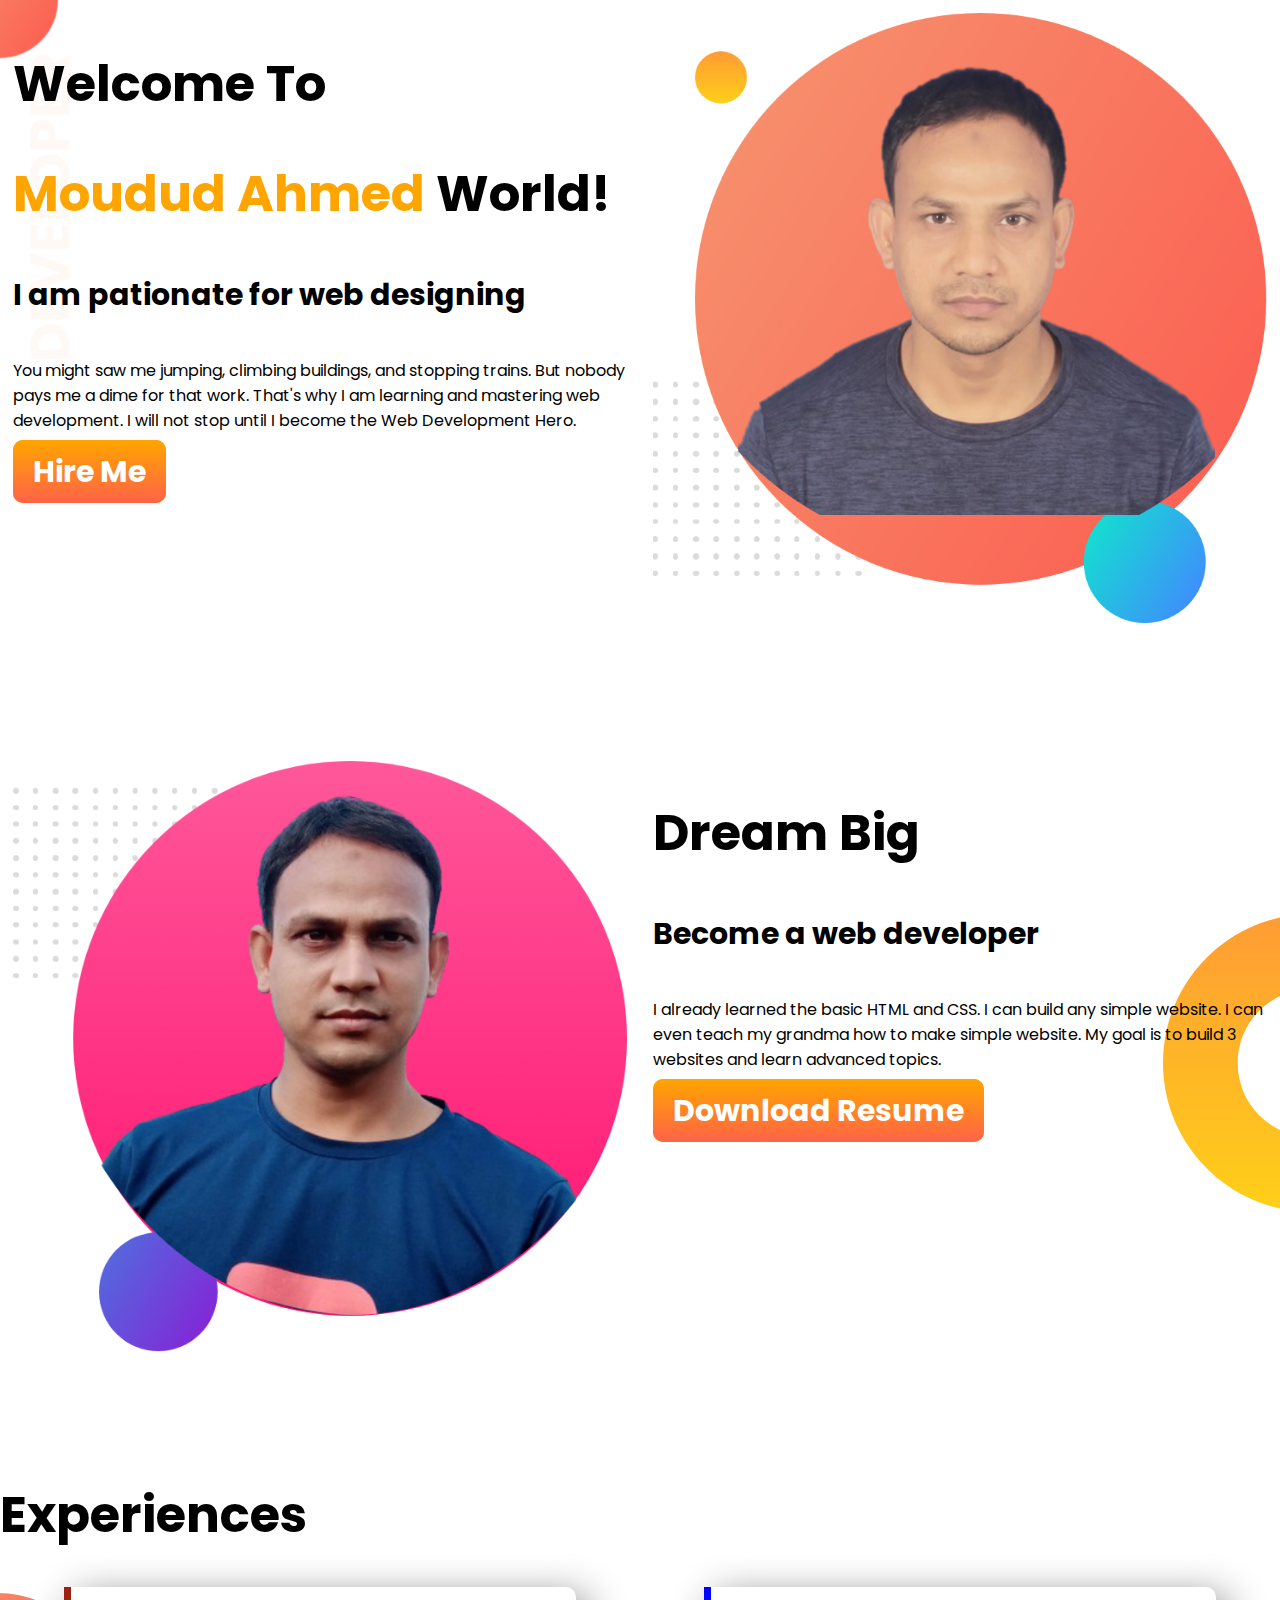
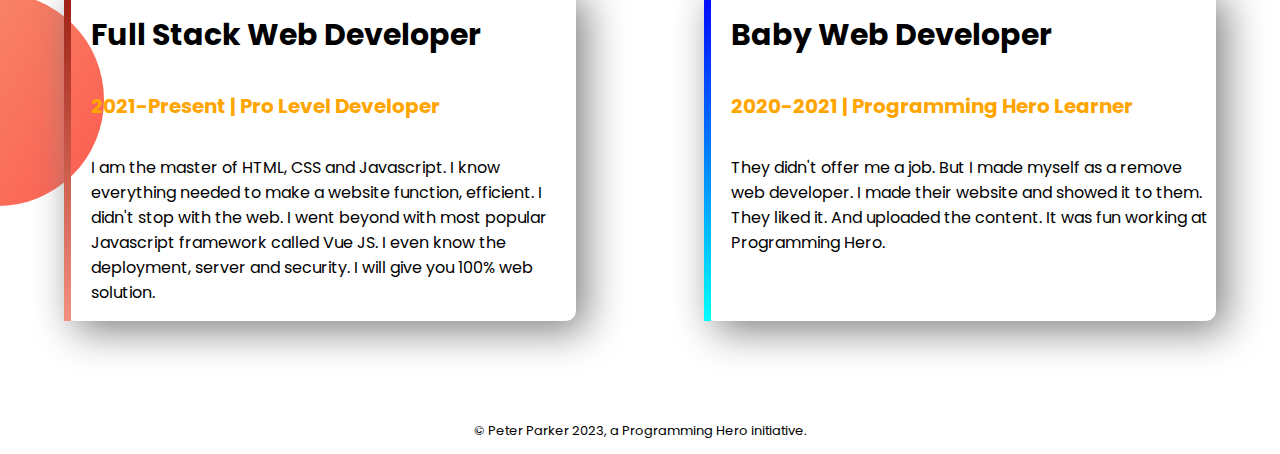
<file: index.html>
<!DOCTYPE html>
<html lang="en">

<head>
    <meta charset="UTF-8">
    <meta name="viewport" content="width=device-width, initial-scale=1.0">
    <title>Personal Port-folio</title>
    <link rel="preconnect" href="https://fonts.googleapis.com">
    <link rel="preconnect" href="https://fonts.gstatic.com" crossorigin>
    <link href="https://fonts.googleapis.com/css2?family=Poppins&display=swap" rel="stylesheet">
    <link rel="stylesheet" href="style.css">
    
</head>

<body>
    <section class="top-banner flexible-container">
        <div class="half-width">
            <h1>Welcome To</h1>
            <h1> <span class="orange">Moudud Ahmed</span> World!</h1>
            <h4>I am pationate for web designing</h4>
            <p class="paragraph">
                You might saw me jumping, climbing buildings, and stopping trains. But nobody pays me a dime for that work. That's why I am learning and mastering web development. I will not stop until I become the Web Development Hero.


            </p>
            <a class="link-button" href="https://www.linkedin.com/in/dipon-tibro-5764212aa">Hire Me</a>
        </div>
        <div class="half-width">
          <img src="images/my-bg3.png">
        </div>
    </section>
    <section class="dream-big flexible-container">
        <div class="half-width">
          <img src="my-bg2-2.png">
        </div>
        <div class="half-width">
           <h1>Dream Big</h1>
           <h4>Become a web developer</h4>
           <p class="paragraph">I already learned the basic HTML and CSS. I can build any simple website. I can even teach my grandma how to make simple website. My goal is to build 3 websites and learn advanced topics.

           </p>
           <a class="link-button" href="https://www.linkedin.com/in/dipon-tibro-5764212aa">Download Resume</a>
        </div>
    </section>
    <section class="experience-area">
        <h1>Experiences</h1>
        <div class="flexible-container">
            <div id="web-exp" class="experience-item">
                <h2>Full Stack Web Developer</h2> 
                <h5 class="orange-color">2021-Present | Pro Level Developer</h5>
                <p class="paragraph">
                    I am the master of HTML, CSS and Javascript. I know everything needed to make a website function, efficient. I didn't stop with the web. I went beyond with most popular Javascript framework called Vue JS. I even know the deployment, server and security. I will give you 100% web solution.
                </p>
            </div>
            <div id="web-dev" class="experience-item">
                <h2>Baby Web Developer</h2>
                <h5 class="orange-color">2020-2021 | Programming Hero Learner</h5>
                <p class="paragraph">
                    They didn't offer me a job. But I made myself as a remove web developer. I made their website and showed it to them. They liked it. And uploaded the content. It was fun working at Programming Hero.
                </p>
            </div>
        </div>
    </section>

     <footer>
        <p>
            © Peter Parker 2023, a Programming Hero initiative.
        </p>
     </footer>
</body>

</html>
</file>
<file: style.css>
body{
    font-family: 'Poppins', sans-serif;
    margin: 0;
    font-size: 30px;
}
h1{
    font-size: 50px;}
h2{
    font-size: 30px;
}  
    

.orange{
    color: orange;
}
.flexible-container{
    display: flex;
    margin-bottom: 100px;
}
.half-width{
    width: 80%; padding: 1%;
}
.half-width img{
    width: 100%;
}
.link-button{
    text-decoration: none;
    background-color: orange;
    padding: 10px 20px;
    border-radius: 10px;
    background-image: linear-gradient(orange,tomato);
    color: white;
    font-weight: 700;
}
.top-banner{
  background-image: url(images/top-banner.png);  
  background-repeat: no-repeat;
}
.paragraph{
    font-size: medium;
}
.dream-big{
    background-image: url(images/dream-bg.png);
    background-repeat: no-repeat;
    background-position: right;
}
.orange-color{
    color: orange;
    font-size: 20px;
}
.experience-item{
    width: 40%;
    margin-left: 5%;
    margin-right: 5%;
    padding-left: 20px;
    box-shadow: 10px 10px 40px gray;
    border-radius: 10px;
    
}
.experience-area{
    background-image: url(images/exp-bg.png);
    background-repeat: no-repeat;
    background-position: left;
}
#web-dev{
    border-left: 7px solid;
    border-image: linear-gradient(blue, cyan);
    border-image-slice: 1;
}
#web-exp{
    border-left: 7px solid;
    border-image: linear-gradient(rgb(155, 30, 16), rgb(243, 145, 127));
    border-image-slice: 1; 
}
footer p {
    font-size: small;
    text-align: center;
}
</file>
